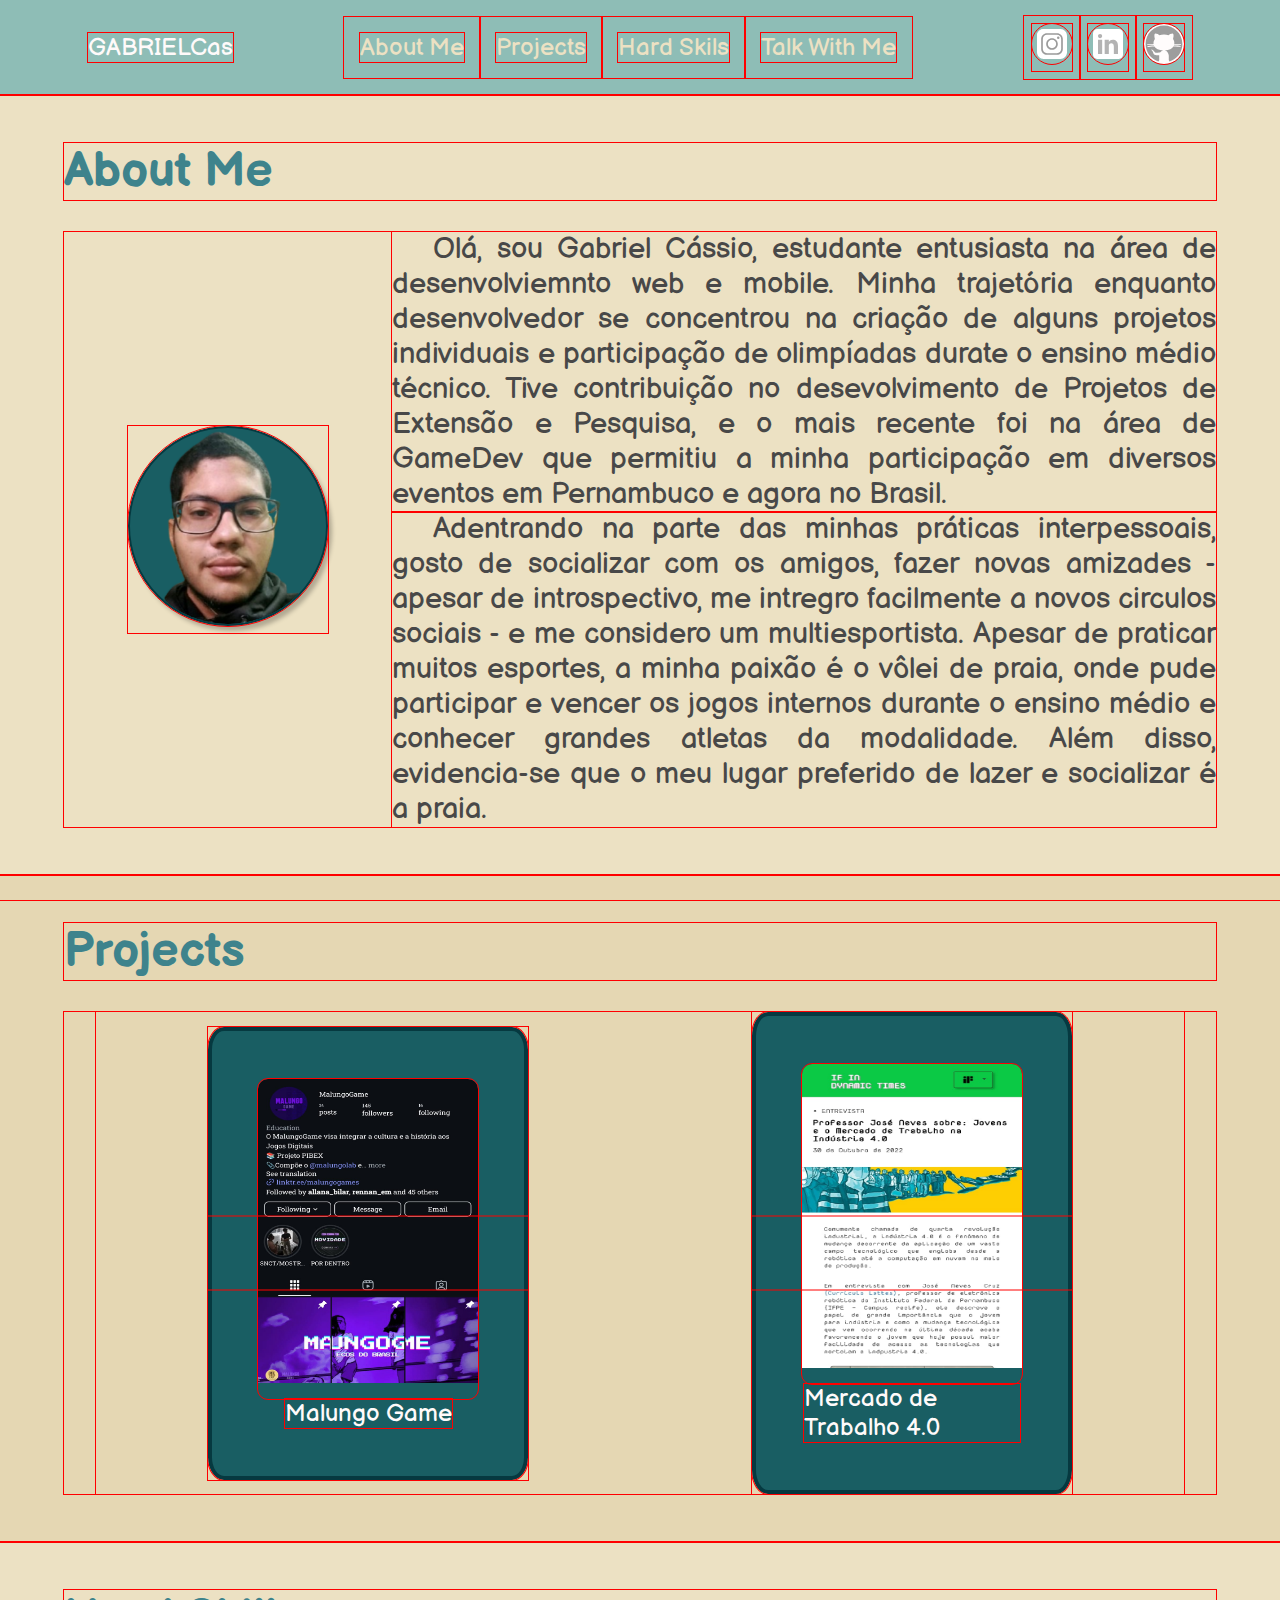
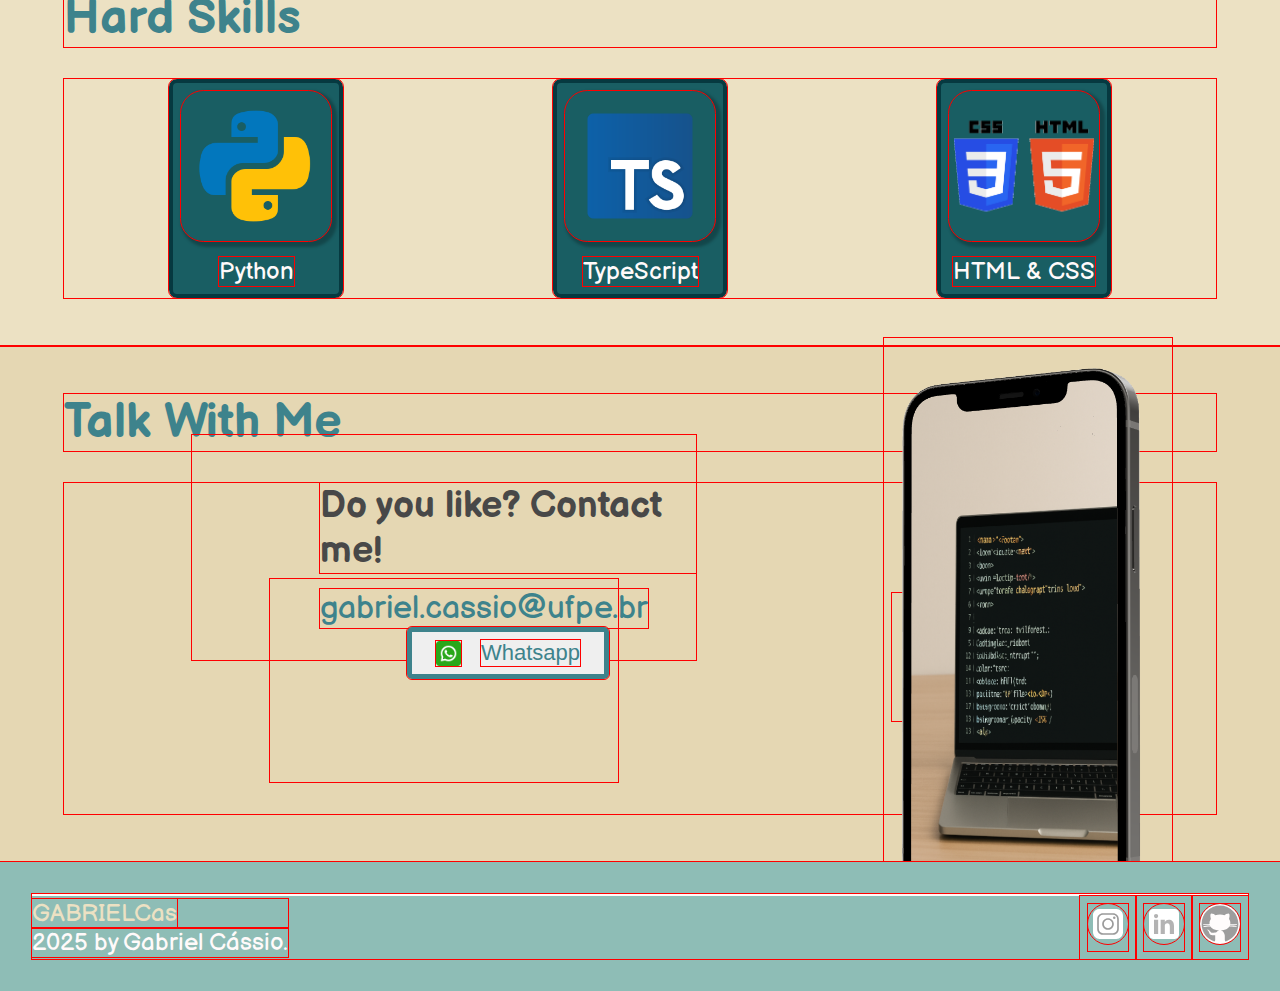
<file: index.html>
<!DOCTYPE html>
<html lang="en">
<head>
    <meta charset="UTF-8">
    <meta name="viewport" content="width=device-width, initial-scale=1.0">
    <!-- Linkando as folhas de estilização -->
    <link rel="stylesheet" href="style.css">
    <!-- Linkando ícone da página -->
    <link rel="shortcut icon" href="./assets/icon/portfolio_icon_circular.ico" type="image/x-icon">
    <title>Portifólio</title>
</head>
<body>
    <header id="header">
        <div class="header-logo-name">
            <p>GABRIELCas</p>
        </div>
        <div class="header-main-menu">
            <ul>
                <li class="item-main-menu">
                    <a href="#about-me" class="links"><p>About Me</p></a>
                </li>
                <li class="item-main-menu">
                    <a href="#projects" class="links"><p>Projects</p></a>
                </li>
                <li class="item-main-menu">
                    <a href="#hard" class="links"><p>Hard Skils</p></a>
                </li>
                <li class="item-main-menu">
                    <a href="#talk" class="links"><p>Talk With Me</p></a>
                </li>
            </ul>
        </div>
        <div class="midias-links">
            <ul>
                <li class="item-midia">
                    <a href="https://www.instagram.com/cassio_cas?igsh=OXA1ZzFrOW52eXJs" target="_blank"><img src="./assets/icon/icons8-instagram.svg" alt="icon-instagram"></a>
                </li>
                <li class="item-midia">
                    <a href="https://www.linkedin.com/in/gabrielcássio" target="_blank"><img src="./assets/icon/icons8-linkedin.svg" alt="icon-linkedin"></a>
                </li>
                <li class="item-midia">
                    <a href="https://github.com/GabrielCassio" target="_blank"><img src="./assets/icon/icons8-github.svg" alt="icon-github"></a>
                </li>
            </ul>
        </div>
    </header>
    <main id="main">
        <section id="about">
            <h2>About Me</h2>
            <div class="about-container">
                <div class="my-photo">
                    <img src="./assets/images/foto_pessoal.png" alt="personal photo">
                </div>
                <div class="about-text-container">
                    <p>
                        Olá, sou Gabriel Cássio, estudante entusiasta na área de desenvolviemnto web e mobile. Minha trajetória enquanto desenvolvedor se concentrou na criação de alguns projetos individuais e participação de olimpíadas durate o ensino médio técnico. Tive contribuição no desevolvimento de Projetos de Extensão e Pesquisa, e o mais recente foi na área de GameDev que permitiu a minha participação em diversos eventos em Pernambuco e agora no Brasil. 
                    </p>
                    <p>
                        Adentrando na parte das minhas práticas interpessoais, gosto de socializar com os amigos, fazer novas amizades - apesar de introspectivo, me intregro facilmente a novos circulos sociais - e me considero um multiesportista. Apesar de praticar muitos esportes, a minha paixão é o vôlei de praia, onde pude participar e vencer os jogos internos durante o ensino médio e conhecer grandes atletas da modalidade. Além disso, evidencia-se que o meu lugar preferido de lazer e socializar é a praia.
                    </p>
                </div>
            </div>
        </section>
        <section id="projects">
            <h2><p>Projects</p></h2>
            <div id="projects-container">
                <ul>
                    <li>
                        <div class="acess-link-card-transition">
                            <div class="project-card">
                                <img class="image-project" src="./assets/images/project2.jpeg" alt="instagram malungo game photo">
                                <p>Malungo Game</p>
                            </div>
                            <div class="icon-card">
                                <a href="https://www.instagram.com/malungogame?igsh=MWk4MWtiem9jdHFzZw==" target="_blank" class="go-to-icon-state">
                                    <img src="./assets/icon/icons8-maior-que-24.png" alt="icon-go-to-page">
                                </a>
                            </div>
                        </div>
                    <li>
                        <div class="acess-link-card-transition">
                            <div class="project-card">
                                <img class="image-project" src="./assets/images/project1.jpeg" alt="scholar land page photo">
                                <p>Mercado de Trabalho 4.0</p>
                            </div>
                            <div class="icon-card">
                                <a href="https://gabrielcassio.github.io/RevistaEletronica/" target="_blank" class="go-to-icon-state">
                                    <img src="./assets/icon/icons8-maior-que-24.png" alt="icon-go-to-page">
                                </a>
                            </div>
                        </div>
                    </li>
                </ul>
            </div>
        </section>
        <section id="hard">
            <h2>Hard Skills</h2>
            <div id="hard-container">
                <ul>
                    <li class="hard-card-item">
                        <img src="./assets/icon/icons8-python-240.png" alt="python icon">
                        <p>Python</p>
                    </li>
                    <li class="hard-card-item">
                        <img src="./assets/icon/icons8-texto-datilografado-240.png" alt="typescript icon">
                        <p>TypeScript</p>
                    </li>
                    <li class="hard-card-item">
                        <img src="./assets/icon/logo-html-css.png" alt="html & css icon">
                        <p>HTML & CSS</p>
                    </li>
                </ul>
            </div>
        </section>
        <section id="talk">
            <h2>Talk With Me</h2>
            <div class="talk-container">
                <div class="talk-container one email-container">
                    <h3>Do you like? Contact me!</h3>
                    <a href="mailto:gabriel.cassio@ufpe.br" class="link-in-body"><p>gabriel.cassio@ufpe.br</p></a>
                </div>
                <div id="custom-button" class="talk-container two">
                    <button class="link-in-body button-container">
                        <img src="./assets/icon/whatsapp.png" alt="whatsapp icon">
                        <p>Whatsapp</p>
                    </button>
                    <span class="message-what-button">No number =(</span>
                </div>
                <div class="talk-container three background-mobile">
                    <img src="./assets/images/mockrocket-capture.png" alt="commun mookup" class="mookup">
                </div>
            </div>
        </section>
    </main>
    <footer id="footer">
        <div class="footer-container">
            <!-- Informações da Página -->
            <div>
                <ul>
                    <li><a href="" class="links">GABRIELCas</a></li>
                    <li>2025 by Gabriel Cássio.</li>
                </ul>
            </div>
            <!-- Informações de Contato -->
            <div class="midias-links">
                <ul>
                    <li class="item-midia"><a href="https://www.instagram.com/cassio_cas?igsh=OXA1ZzFrOW52eXJs" target="_blank"><img src="./assets/icon/icons8-instagram.svg" alt="icon-instagram"></a></li>
                    <li class="item-midia"><a href="https://www.linkedin.com/in/gabrielcássio" target="_blank"><img src="./assets/icon/icons8-linkedin.svg" alt="icon-linkedin"></a></li>
                    <li class="item-midia"><a href="https://github.com/GabrielCassio" target="_blank"><img src="./assets/icon/icons8-github.svg" alt="icon-github"></a></li>
                </ul>
            </div>
        </div>
    </footer>
</body>
</html>
</file>
<file: style.css>
@import url('https://fonts.googleapis.com/css2?family=Balsamiq+Sans:ital,wght@0,400;0,700;1,400;1,700&family=DM+Sans:ital,opsz,wght@0,9..40,100..1000;1,9..40,100..1000&family=JetBrains+Mono:ital,wght@0,100..800;1,100..800&family=Outfit&display=swap');

*{
    margin: 0;
    padding: 0;
    box-sizing: border-box;
    text-decoration: none;
    list-style: none;
    outline: 1px solid red;
}

/* Root Estilization*/
:root{
    font-family: "Balsamiq Sans", sans-serif;
    --color-text: #fffafa;
    --color-text1:#484848;
    --color-background: #ece1c3;
    --color-background1: #e5d7b3;
    --color-border: #fffafa;
    --color-icon: #ffffff;
    --color-teme1: #8ebdb6;
    --color-teme2: #3e838c;
    --color-teme3: #195e63;
    --color-teme4: #063940;
}
/* Animations */
@keyframes flutuar{
    0%{
        transform: translateY(2rem);
    }
    50%{
        transform: translateY(-2rem);
    }
    100%{
        transform: translateY(2rem);
    }
}

@keyframes flutuar-mobile {
    0%{
        transform: translateY(0.5rem);
    }
    50%{
        transform: translateY(-0.5rem);
    }
    100%{
        transform: translateY(0.5rem);
    }
}

/* Estilizações GLobais */
html, body{
    /* overflow-x: hidden; */
}
body{
    /* Body Dimensions */
    width: 100%;
    height: 100vh;
    /* Colors */
    background-color: var(--color-background);
    color: var(--color-text1);
    /* Size texts */
    font-size: 24px;
}
header{
    background-color: var(--color-teme1);
}

/* Background Estilization */
#projects, #talk{
    background-color: var(--color-background1);
}

/* Header Estilization */
#header{
    /* Colors */
    color: var(--color-text);
    /* Dimensions */
    padding: 1rem 2rem 1rem 2rem;
    /* Alingment children elements*/
    display: flex;
    align-items: center;
    justify-content: space-around;
}
.header-main-menu ul{
    display: flex;
    align-items: center;
}
.item-main-menu{
    padding: 1rem;
}
.item-main-menu p:hover{
    border-bottom: 4px solid var(--color-border);
    border-radius: 3px;
    border-color: var(--color-border);
}
.item-midia{  
    padding: 0.5rem;
}

.links{
    /* Color links */
    color: var(--color-background);
}
.midias-links ul{
    display: flex;
    align-items: center;
}
.midias-links img{
    /* Links Dimensions Icon*/
    width: 40px;
    height: 40px;
    border-radius: 50%;
    /* Transitions */
    transition: width 0.2s, height 0.2s;
}
.midias-links img:hover{
    /* Transition by Hover Icon */
    width: 45px;
    height: 45px;
}

/* Main Estilization */
main h2{
    color: var(--color-teme2);
    font-size: 3rem;
}
/* Section Estilization */
section{
    padding: 3rem 4rem 3rem 4rem;
}
section h2{
    margin-bottom: 2rem;
}
/* Class and ID Estilization by Main */
#about{
    display: flex;
    flex-direction: column;
}
.about-text-container{
    text-indent: 5%;
    text-align: justify;
    font-size: 1.8rem;
    margin-right: 0 1rem;
}
.about-container{
    display: flex;
    align-items: center;
}
.my-photo{
    margin: 0 4rem 0 4rem;
}
.my-photo img{
    background-color: var(--color-teme3);
    border-radius: 50%;
    border:2px solid var(--color-teme4);
    box-shadow: 4px 5px 4px rgb(0, 0, 0, 0.25);
    width: 200px;
}
/* Projects area */
#projects{
    display: flex;
    flex-direction: column;
}
#projects-container ul{
    display: flex;
    flex-direction: row;
    align-items: center;
    justify-content: space-around;
    margin: 0 2rem 0 2rem;
}
.project-card{
    display: flex;
    flex-direction: column;
    align-items: center;

    color: var(--color-text);
    background-color: var(--color-teme3);
    border: 4px solid var(--color-teme4);
    border-radius: 5%;
    padding: 3rem;

    text-decoration: none;
    opacity: 1;
    transition: transform 0.3s ease, opacity 0.5s;
    width: 20rem;
}
.acess-link-card-transition:hover .project-card{
    opacity: 50%;
    transform: scale(1.1);
    box-shadow: 3px 3px var(--color-teme4);
}
.image-project{
    border-radius: 10px;
    width: 220px;
    height: 320px;
    padding-bottom: 1rem;
}
.acess-link-card-transition{
    position: relative;
}
.icon-card{
    position: absolute;
    left: 0;
    right: 0;
    top: 50%;
    transform: translateY(-50%);
    display: flex;
    justify-content: center;
}
.go-to-icon-state{
    display: inline;
    align-self: center;
    visibility: hidden;
    opacity: 0;
    background-color: var(--color-icon);
    border: 5px solid var(--color-teme3);
    border-radius: 50%;
    padding: 1rem;
    transition: opacity 0.3s;
}
.go-to-icon-state:hover{
    background-color: var(--color-teme2);
}
.acess-link-card-transition:hover .go-to-icon-state{
    visibility: visible;
    opacity: 1;
}
/* Hard Skills area */
#hard-container ul{
    display: flex;
    align-items: center;
    justify-content: space-around;
}
.hard-card-item{
    display: flex;
    flex-direction: column;
    align-items: center;

    color: var(--color-text);
    background-color: var(--color-teme3);
    border: 4px solid var(--color-teme4);
    border-radius: 0.5rem;
    padding: 0.5rem;
    gap: 1rem;
    transition: transform 0.3s ease;
}
.hard-card-item:hover{
    transform: scale(1.1);
    box-shadow: 3px 3px var(--color-teme4);
}
.hard-card-item img{
    width: 150px;
    padding: 5px;
    border-radius: 15%;
    box-shadow: 3px 3px 3px 3px rgb(0, 0, 0, 0.25);
}
/* Talk to me area*/
.talk-container{
    display: grid;
    grid-template-columns: 1fr 1fr;
    grid-template-rows: 2rem 1fr;
    grid-auto-flow: row;
    grid-template-areas: 
        "one three"
        "two three" ;
    gap: 1rem;
    place-items: center;
    padding: 3rem 0 2rem 8rem;
    font-size: 32px;
}
.talk-container.one{
    grid-area: one;
}
.talk-container.two{
    grid-area: two;
}
.talk-container.three{
    grid-area: three;
}
.email-container{
    display: flex;
    flex-direction: column;
    align-items: flex-start;
}
.link-in-body{
    text-decoration: none;
    color: var(--color-teme2);
}
.button-container{
    justify-self: center;
    display: flex;
    align-items: center;
    justify-content: space-around;
    gap: 20px;
    font-size: 22px;
    border: 5px solid var(--color-teme2);
    border-radius: 5px;
    padding: 0.5rem 1.5rem 0.5rem 1.5rem;
    cursor: pointer;
    transition: transform 0.3s ease;
}
.button-container img{
    width: 25px;
    height: 25px;
}
.talk-container.two{
    display: flex;
    flex-direction: column;
}
.message-what-button{
    visibility: hidden;
    padding: 0.5rem;
}
#custom-button:hover .message-what-button{
    visibility: visible;
}
.button-container:hover{
    transform: scale(1.1);
    box-shadow: 3px 3px;
}
.mookup{
    position: absolute;
    width: 18rem;
    animation: flutuar 3s infinite backwards;
}

/* Footer Estilzation */
footer{
    position: relative;
    background-color: var(--color-teme1);
    padding: 2rem;
}
.footer-container{
    color: var(--color-text);
    display: flex;
    align-items: center;
    justify-content: space-between;
    border-top: 2px solid var(--color-border);
}

@media (max-width: 940px){
    html, body{
        max-width: 100%;
        width: 100%;
        overflow-x: hidden !important;
    }

    section, section h2{
        font-size: 20px;
        display: flex;
        flex-direction: column;
        align-items: center;
    }
    section{
        margin-top: 0.5rem;
    }

    #about .about-container, #projects #projects-container ul, #hard-skills #hard-container ul, #talk .talk-container, #footer-page{
        display: flex;
        flex-direction: column;
        align-items: center;
        justify-content: center;
        border: none;
    }
    /* Header */
    #header{
        font-size: 10px;
        display: flex;
        flex-direction: column;
        align-items: center;
        justify-content: center;
        padding: 0;
    }
    .header-logo-name{
        display: none;
    }
    /* Main */
    .about-text-container{
        font-size: 10px;
    }
    .my-photo img{
        width: 100px;
    }
    .project-card{
        margin: 1rem;
        height:fit-content;
        width: 10px auto;
        border-radius: 5%;
        font-size: 15px;
    }
    .image-project{
        width: 80px;
        height: 140px;
    }
    .hard-card-item{
        margin: 0 0 1rem 0;
        width: 10rem;
        height: fit-content;
    }
    .hard-card-item img{
        width: 50px;
        height: 50px;
    }
    .talk-container, .talk-container.one, .talk-container.two, .talk-container.three{
        padding: 0;
        display:none;
        grid: none;
    }
    #talk .talk-container{
        text-align: center;
        font-size: 1rem;
    }
    #custom-button{
        margin-bottom: 1rem;
    }
    .talk-container{
        display: flex;
        flex-direction: column;
        align-items: center;
    }
    .mookup{
        position: static;
        width: 100px;
        height: 200px;
        animation: flutuar-mobile 10s infinite backwards
    }

    /* Footer */
    .footer-container{

        display: flex;
        flex-direction: column;
        align-items: center;
        border:none;
        font-size: 1rem;
    }

}
</file>
